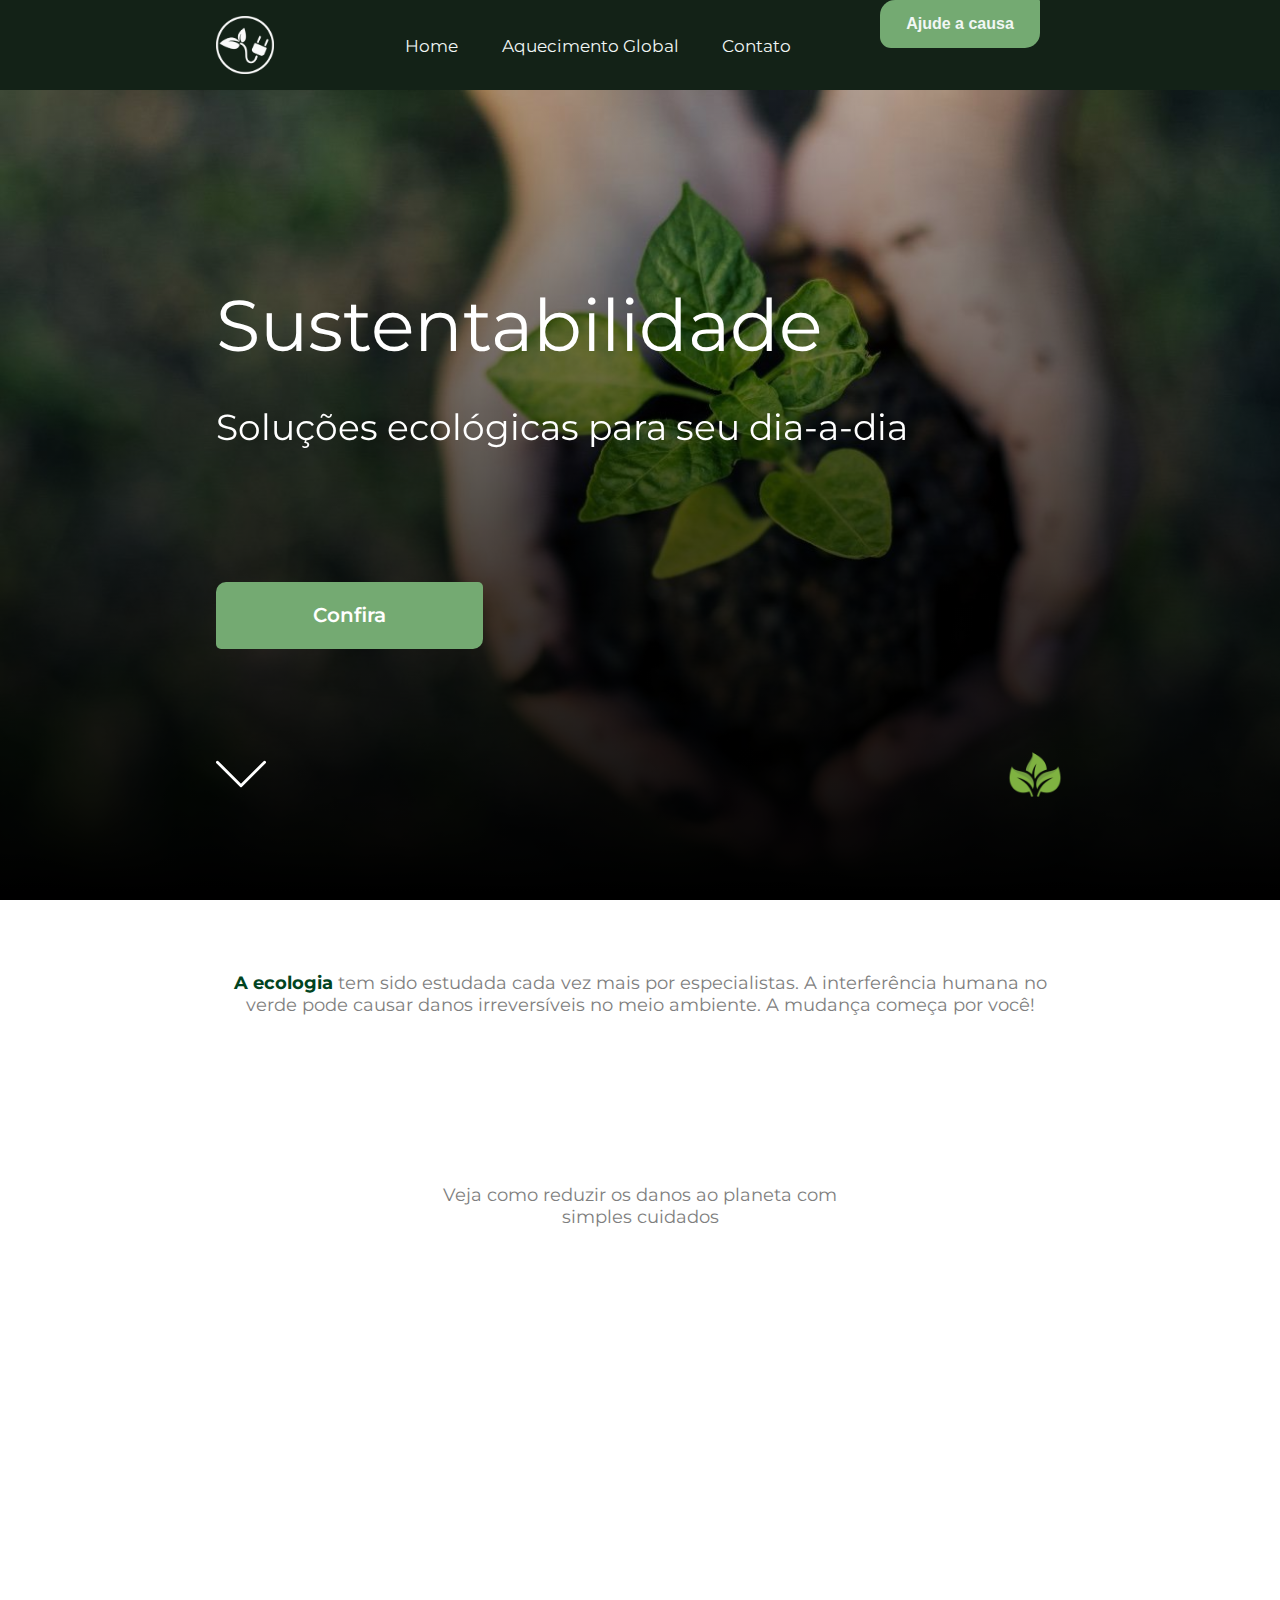
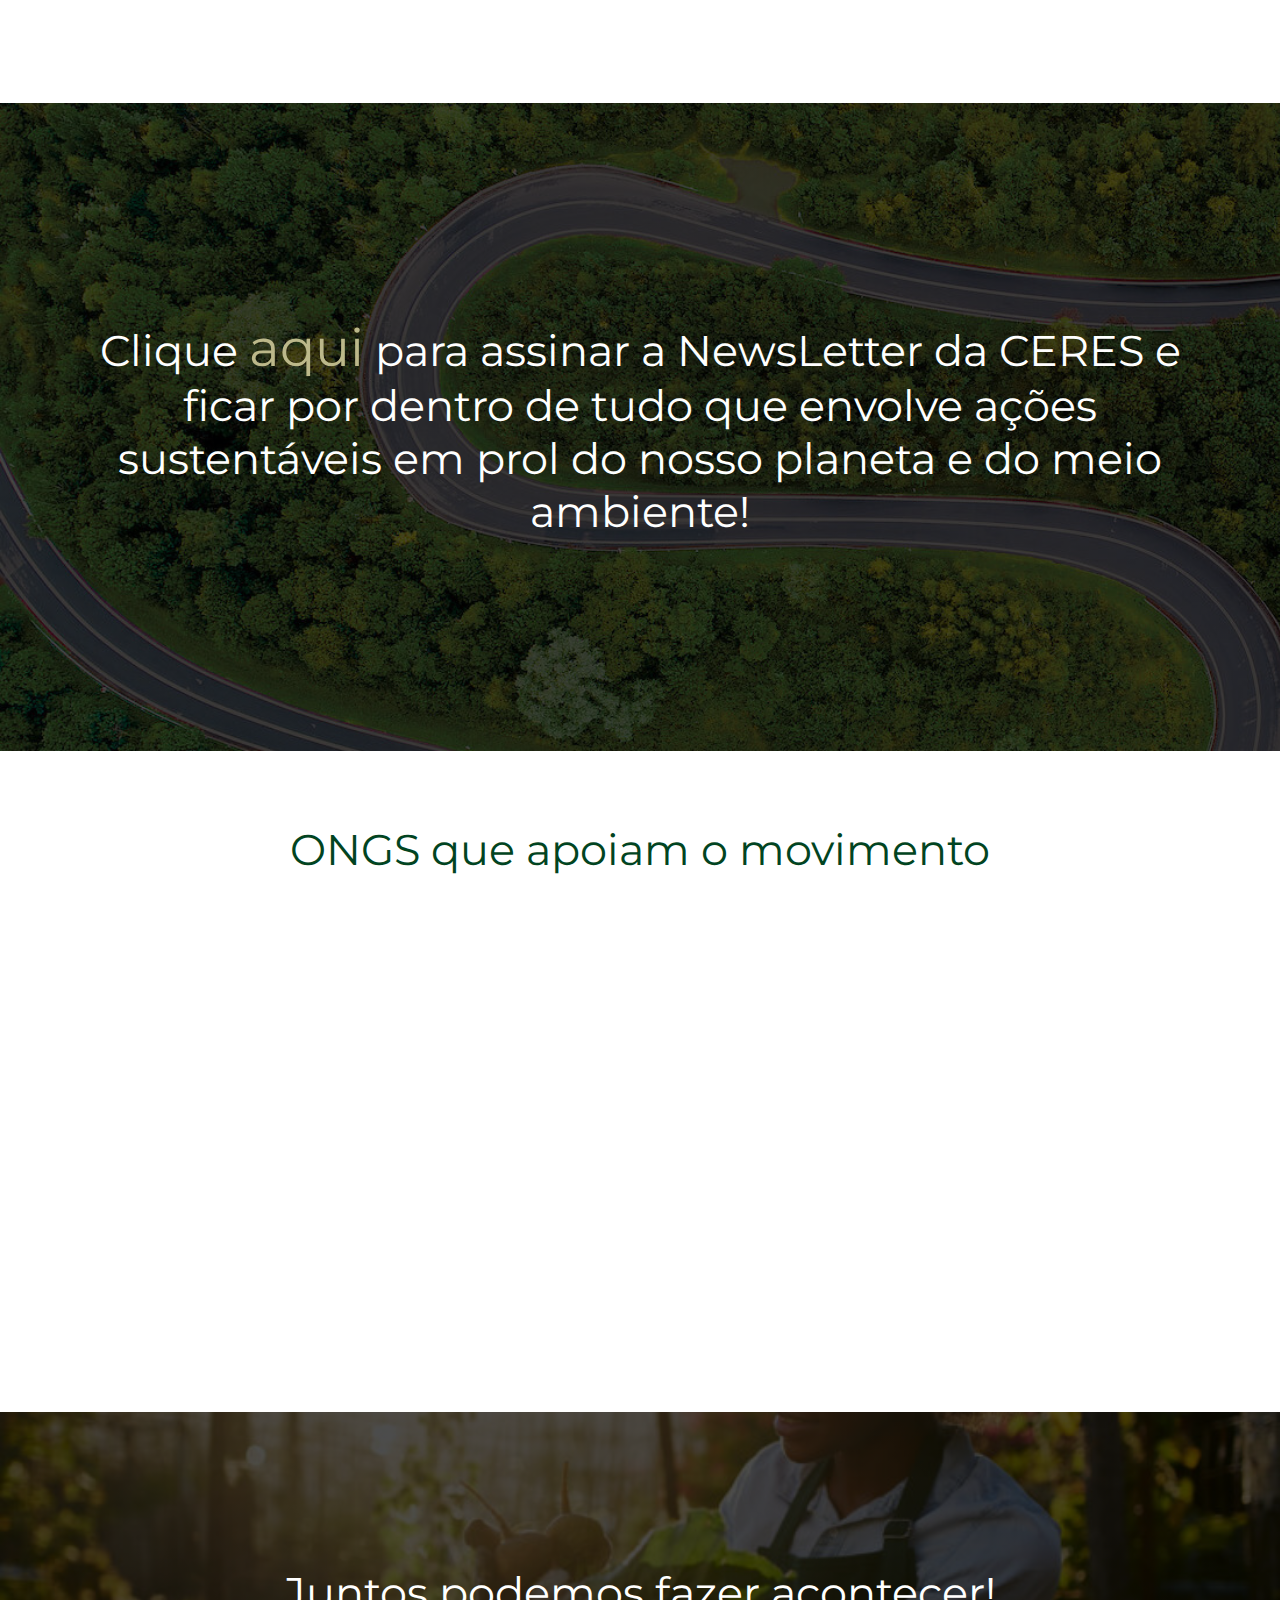
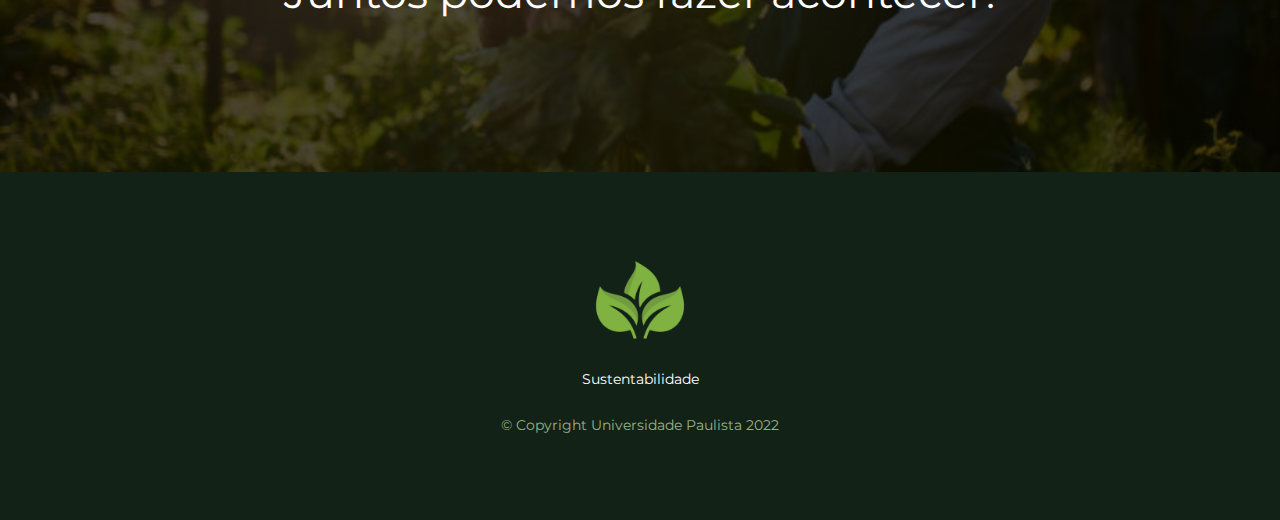
<file: index.html>
<!DOCTYPE html>
<html lang="pt-br">
<head>
    <meta charset="UTF-8">
    <meta http-equiv="X-UA-Compatible" content="IE=edge">
    <meta name="viewport" content="width=device-width, initial-scale=1.0, minimum-scale=1.0">
    <title>ECO - Sustentabilidade</title>
    <link rel="stylesheet" type="text/css" href="style.css">
</head>
<body>
    <header>
        <div class="logo">
            <img class="logoImg" alt="imagem da logo" src="./assets/img/logowhite.png">
        </div>
        <nav id="nav">
            <button aria-label="Abrir Menu" id="btn-mobile" aria-haspopup="true" aria-controls="menu" aria-expanded="false">
              <span id="hamburger"></span>
            </button>
            <ul id="menu" role="menu">
              <li><a href="index.html">Home</a></li>
              <li><a href="warming.html">Aquecimento Global</a></li>
              <li><a href="contact.html">Contato</a></li>
            </ul>
          </nav>
          <a href="https://www.greenpeace.org/brasil/participe/seja-um-doador/"><button class="buttonHeader">Ajude a causa</button></a>
    </header>
    <section class="img">
        <div class="fundo">
            <div class="containerLetters">
                <h1 data-anime="right">Sustentabilidade</h1>
                <h3 data-anime="right">Soluções ecológicas para seu dia-a-dia</h3>
                <button class="goContent"><p class="textButton">Confira</p></button>
            </div> 
            <div class="svg">
                <svg width="50" height="100" viewBox="0 0 70 38" fill="none" xmlns="http://www.w3.org/2000/svg">
                    <path d="M2 2.5L35 35.5L68 2.5" stroke="white" stroke-width="4" stroke-linecap="round" stroke-linejoin="round"/>
                </svg>
                <img class="logoImg" alt="imagem da logo" src="./assets/img/leaf.png">
          </div>   
        </div>
        
    </section>
    <section class="element">
        <div class="textInitial">
            <p class="text space"><span class="green">A ecologia</span> tem sido estudada cada vez mais por especialistas. A interferência humana no verde pode causar danos irreversíveis no meio ambiente. A mudança começa por você!</p>
        </div>
        <div class="conteinerObjects">
            <h2 data-anime="left">Dicas e cuidados</h2>
            <p class="text space">Veja como reduzir os danos ao planeta com simples cuidados</p>
            <div class="objects">
                <div class="objectsLeft" data-anime="right">
                    <div class="card avocado" >
                        <div class="imgCard">
                            <img src="./assets/img/plant1.png">
                        </div>
                        <div class="textContent">
                            <h4>Os 3 R's</h4>
                            <p>A política dos 3 R's da sustentabilidade deve ser aplicada em sua ordem de importância, assim como segue: reduzir, reutilizar e reciclar</p>
                        </div>
                    </div>
                    <div class="card darkJungleGreen">
                        <div class="imgCard">
                            <img src="./assets/img/plant2.png">
                        </div>
                        <div class="textContent">
                            <h4>Pense sustentável</h4>
                            <p>Incorpore o verde ao seu pensamento, comece a ter hábitos mais saudáveis ao meio ambiente como o cuidado com o uso de energia elétrica</p>
                        </div>
                    </div>
                </div>
                <div class="objectsRight" data-anime="left">
                    <div class="card sageGreen">
                        <div class="imgCard">
                            <img src="./assets/img/plant3.png">
                        </div>
                        <div class="textContent">
                            <h4>Lugar de lixo é no lixo</h4>
                            <p>Descarte corretamente os produtos que consumir. Lixo acumulado em meios não apropriados causa impactos sérios na vida de qualquer ser vivo</p>
                        </div>
                    </div>
                    <div class="card pistachio">
                        <div class="imgCard">
                            <img src="./assets/img/plant4.png">
                        </div>
                        <div class="textContent">
                            <h4>Pense no futuro da Terra</h4>
                            <p>Precisamos conscientizar cada vez mais as pessoas que nossos meios não são infinitos, é necessário nos preparamos para o amanhã!</p>
                        </div>
                    </div>
                    </div>
                </div>
            </div>
        </div>
    </section>
    <section>
        <div class="midBackground">
            <p class="text white  marginText">Clique <a href="https://www.ceres.org/signup_newsletter" class="sageGreenText">aqui</a> para assinar a NewsLetter da CERES e ficar por dentro de tudo que envolve ações sustentáveis em prol do nosso planeta e do meio ambiente!</p>
        </div>
    </section>
    <section class="lorem">
        <h2>ONGS que apoiam o movimento</h2>
        <div class="category" data-anime="top">
            <div class="category-1">
                <div class="imgInformation background-green">
                    <img class="imgInf" src="./assets/img/ceres.png">
                </div>
                <div class="containerInformation">
                    <h5 class="greenText">CERES</h5>
                    <div class="information">
                        <div class="line"></div>
                        <p>A CERES promove práticas e soluções de negócios sustentáveis ​​trabalhando com mais de 80 empresas, de empresas automobilísticas a provedores de serviços financeiros, bem como 130 organizações membros.</p>
                        <a href="http://ceres.org/"><button class="buttonInformationa boderGreen greenText">Veja mais!</button></a>
                        <div class="totalLine"></div>
                    </div>
                </div>
            </div>
            <div class="category-1">
                <div class="imgInformation background-green">
                    <img class="imgInf" src="./assets/img/NRDC.png">
                </div>
                <div class="containerInformation">
                    <h5 class="blueText">NRDC</h5>
                    <div class="information">
                        <div class="line"></div>
                        <p> A CI trabalha com cientistas, comunidades locais e profissionais de campo para proteger a natureza, a biodiversidade global e as comunidades humanas. </p>
                        <a href="https://www.nrdc.org/"><button class="buttonInformationb boderBlue blueText">Veja mais!</button></a>
                        <div class="totalLine"></div>
                    </div>
                </div>
            </div>
            <div class="category-1">
                <div class="imgInformation background-green">
                    <img class="imgInf" src="./assets/img/wwr.png">
                </div>
                <div class="containerInformation">
                    <h5 class="yellowText">World Resources Institute</h5>
                    <div class="information">
                        <div class="line"></div>
                        <p>O WWF trabalha em 100 países para conservar a natureza e proteger a biodiversidade. Fundada em 1961, agora é apoiada por quase 5 milhões de membros em todo o mundo .</p>
                        <a href="https://www.wri.org/"><button class="buttonInformationc boderYellow yellowText">Veja mais!</button></a>
                    </div>
                </div>
            </div>
        </div>
    </section>
    
    <div class="background">
        <p class="text white marginText">Juntos podemos fazer acontecer!</p>
    </div>
    <footer>
        <div class="lastImg">
            <div class="componentImg2">
                <img class="imgF" src="./assets/img/leaf.png" alt="logo">
                <p>Sustentabilidade</p>
            </div>
        </div>
        <p class="fs">© Copyright Universidade Paulista 2022</p>
    </footer>
</body>
<script src="js/menu.js"></script>
<script src="js/animations.js"></script>
</html>
</file>
<file: style.css>
@import url('https://fonts.googleapis.com/css2?family=Montserrat:ital,wght@0,100;0,200;0,300;0,400;0,500;0,600;0,700;0,800;0,900;1,100;1,200;1,300;1,400;1,500;1,600;1,700;1,800;1,900&display=swap');

html {
    box-sizing: border-box;
    font-size: 100%;
    overflow-x: hidden;
    font-family: 'Montserrat', sans-serif;
  }
  
  *, *:before, *:after {
    box-sizing: inherit;
  }
  
  body, h1, h2, h3, h4, h5, h6, p, ol, ul {
    margin: 0;
    padding: 0;
    font-weight: normal;
    font-family: 'Montserrat', sans-serif;
  }
  
  ol, ul {
    list-style: none;
  }
  
  img {
    max-width: 100%;
    height: auto;
  }

header{
    display: flex;
    width: 100vw;
    height: 10%;
    background-color: #132217;
    justify-content: space-between;
    min-height: 80px;

}
body{
    height: 100vh;
}

nav{
    height: 100%;
    display: flex;
    align-items: center;
}

a {
    color: #F1F7F5;
    text-decoration: none;
    font-size: 1.2em;
  }
  
a:hover {
    background: rgba(0, 0, 0, 0.05);
    color: #96b386;
    transition: ease-in-out all 0.2s;
}
#menu {
    display: flex;
    list-style: none;
    gap: 2rem;
}
  
#menu a {
    display: block;
    padding: 0.5rem;
}
  
#btn-mobile {
    display: none;
}
.logo{
    display: flex;
    width: auto;
    min-width: 100px;
    height: 100%;
    margin-left: 15em;
}
.logoImg{
    align-self: center;
    width: 4em;
}

.buttonHeader{
    width: 10em;
    height: 3em;
    align-self: center;
    background-color:#74AA72;
    color: #F1F7F5;
    font-weight: bold;
    border: none;
    border-radius: 15px 1px 15px 11px;
    font-size: 16px;
    cursor: pointer;
    margin-right: 15em;
    cursor: pointer;
}

.buttonHeader:hover {
  background-color:#608d5f;
  transition: ease-in-out all 0.2s;
}


.img .fundo {
    background: rgb(41,39,34);
    background: linear-gradient(360deg, rgba(0,0,0,1) 1%, rgba(0, 0, 0, 0.3) 100%);
    width: 100%;
    height: 100%;
    position: absolute;
    top: 0;
    display: flex;
    flex-direction: column;
    justify-content: space-evenly;
}

.img2 .fundo {
  background: rgb(41,39,34);
  background: linear-gradient(360deg, rgb(17, 14, 14) 1%, rgba(0, 0, 0, 0.3) 100%);
  width: 100%;
  height: 100%;
  position: absolute;
  top: 0;
  display: flex;
  flex-direction: column;
  justify-content: space-evenly;
}

.img3 .fundo {
  background: rgb(41,39,34);
  background: linear-gradient(360deg, rgb(4, 12, 3) 1%, rgba(0, 0, 0, 0.3) 100%);
  width: 100%;
  height: 100%;
  position: absolute;
  top: 0;
  display: flex;
  flex-direction: column;
  justify-content: space-evenly;
}


.img {
  background: url("./assets/img/sustentabilidadecover.jpg");
  background-size: cover;
  background-repeat: no-repeat;
  height: 90vh;
  position: relative;
  display: flex;
  min-height: 500px;
  width: auto;
}

.img2 {
  background: url("./assets/img/warming.jpg");
  background-size: cover;
  background-repeat: no-repeat;
  height: 90vh;
  position: relative;
  display: flex;
  min-height: 500px;
  width: auto;
}

.img3 {
  background: url("./assets/img/toucan.jpg");
  background-size: cover;
  background-repeat: no-repeat;
  height: 90vh;
  position: relative;
  display: flex;
  min-height: 500px;
  width: auto;
}

.element{
    height: 300px;
}

.containerLetters{
    display: flex;
    flex-direction: column;
    width: 100vw;
    margin-left: 15em;
    justify-content: center;
    padding-top:8em;
}


h1{
    font-size: 5em;
    color:white;

}

h3{
    font-size: 2.5em;
    color:white;

    margin-top: 1em;
}

.goContent{
    width: 20em;
    height: 5em;
    border:none;
    border-radius: 10px 5px 10px 5px;
    background-color: #74AA72;
    margin-top: 10em;
}

.goContent2{
  width: 20em;
  height: 5em;
  border:none;
  border-radius: 10px 5px 10px 5px;
  background-color: #b45548;
  margin-top: 10em;
}

.goContent3{
  width: 20em;
  height: 5em;
  border:none;
  border-radius: 10px 5px 10px 5px;
  background-color: #131742;
  margin-top: 10em;
}

.textButton{
    color: white;
    font-weight: 600;
    font-size: 1.5em;
}

.svg{
    display: flex;
    width: 100%;
    margin-left: 15em;
    padding-right: 30em;
    flex-direction: row;
    justify-content: space-between;
}

.element{
  display: block;
  margin:5em 15em;
  padding-bottom: 5em;
  height: auto;
  width: auto;
}

.textInitial{
  margin-bottom: 5em;
}
.text{
  font-size: 18px;
  color: #7E7E7E;
}

.green{
  color:#014421;
  font-weight: bold;
}

.space{
  margin-bottom:0.2em;
}

.textInitial{
  text-align: center;
}

.conteinerObjects{
  margin:0 15em;
  text-align: center;
}

h2{
  font-size: 3em;
  color:#014421;
  margin-bottom: 1em;
}

.objects{
  margin-top:1.5em;
  display: flex;
  justify-content: center;
  min-width: 30em;
}

.objectsLeft{
  display: flex;
  flex-direction: column;
  gap:1.5em;
  margin-right: 1.5em;
}

.objectsRight{
  display: flex;
  flex-direction: column;
  gap:1.5em;
}

.card{
  display: flex;
  width: 40em;
  height: 10em;
  align-items: center;
  color: white;
  border-radius: 12px;
}
.imgCard{
  width: 5em;
  height: 5em;
  margin-left: 2em;
  margin-top: 1.5em;
  min-width: 32px;
  min-height: 32px;
}

.textContent{
  text-align: left;
  margin-right: 2em;
  margin-left: 2em;
  font-size: 16px;
}

h4{
  font-family: 'Montserrat', sans-serif;
  font-weight: bold;
}
.avocado{
  background-color:#568203;
}

.pistachio{
  background-color:#93C572;
}

.pistachioText{
  color:#93C572;
  font-weight: bold;
}

.jungleGreenText{
  color:#29AB87;
  font-weight: bold;
}

.darkJungleGreen{
  background-color: #1A2421;
}

.darkJungleGreenText{
  color: #7bdb7b;
  font-weight: bold;
}

.sageGreen{
  background-color: #BCB88A;
}

.sageGreenText{
  color:#BCB88A;
}

.lorem{
  display: block;
  margin:5em 15em;
  height: auto;
  text-align: center;
  width: auto;
}
h5{
  font-size: 20px;
  margin: 0.5em 0;
}
.category{
  display: flex;
}
.line{
  width: 4em;
  background-color:#DEDEDE;
  height: 0.3em;
  margin: 1em auto;
}
.category-1{
  margin: 0 3em;
  font-size: 0.95em;
  color: #7E7E7E;
}
.greenText{
  color:#7FBA00;
}

.blueText{
  color: #00A4EF;
}

.yellowText{
  color: #FFB900;
}
.background-green{
  background-color:white;
}

.imgInformation{
  height: 10em;
  border-radius: 1000px;
  width:  10em;
  margin: 0 auto;
}

.imagemInf{
  width: 50%;
  height: auto;
  margin: 2em auto;
}

.marginPc{
  margin-top: 2.8em;
}
.totalLine{
  background-color:#DEDEDE;
  width: 100%;
  height: 0.3em;
  display: none;
}

.buttonInformationa{
  margin-top: 2.5em;
  width: 8em;
  height: 2.5em;
  border-radius: 8px;
  background-color: #FFFFFF;
  border:none;
  cursor: pointer;
}

.buttonInformationb{
  margin-top: 2.5em;
  width: 8em;
  height: 2.5em;
  border-radius: 8px;
  background-color: #FFFFFF;
  border:none;
  cursor: pointer;
}

.buttonInformationc{
  margin-top: 2.5em;
  width: 8em;
  border-radius: 8px;
  height: 2.5em;
  background-color: #FFFFFF;
  border:none;
  cursor: pointer;
}

.buttonInformationa:hover{
  margin-top: 2.5em;
  width: 8em;
  height: 2.5em;
  color: white;
  background: linear-gradient(90deg, rgba(128,175,113,1) 0%, rgba(122,138,97,1) 100%);
  transition: all ease-in-out 0.5s;
  border:none;
  cursor: pointer;
}

.buttonInformationb:hover{
  margin-top: 2.5em;
  width: 8em;
  height: 2.5em;
  color: white;
  background: linear-gradient(90deg, rgba(0,186,212,1) 0%, rgba(11,102,170,1) 100%);
  transition: all ease-in-out 0.5s;
  border:none;
  cursor: pointer;
}

.buttonInformationc:hover{
  margin-top: 2.5em;
  width: 8em;
  height: 2.5em;
  color: white;
  background: linear-gradient(90deg, rgba(254,198,40,1) 0%, rgba(221,135,65,1) 100%);
  transition: all ease-in-out 0.5s;
  border:none;
  cursor: pointer;
}

.boderGreen{
  border:2px solid #7FBA00;
}
.boderBlue{
  border:2px solid #00A4EF;
}
.boderYellow{
  border:2px solid #FFB900;
}

.last{
  display: block;
  margin: 0 15em;
  text-align: center;
  margin-bottom: 5em;
  width: auto;
}

.container{
  display: flex;
  justify-content: center;
}

.background{
  width: 100vw;
  height: 25em;
  background-image:linear-gradient(rgba(0, 0, 0, 0.7), 
  rgba(0, 0, 0, 0.7)), url("./assets/img/greenfootercover.jpg");
  background-size: cover;
  background-repeat: no-repeat;
  background-position-y: center;
  display: flex;
  margin-bottom: 5em;
  justify-content: center;
}

.background2{
  width: 100vw;
  height: 25em;
  background-image:linear-gradient(rgba(0, 0, 0, 0.7), 
  rgba(0, 0, 0, 0.7)), url("./assets/img/dry.jpg");
  background-size: cover;
  background-repeat: no-repeat;
  background-position-y: center;
  display: flex;
  margin-bottom: 5em;
  justify-content: center;
}

.background3{
  width: 100vw;
  height: 40em;
  background-image:linear-gradient(rgba(0, 0, 0, 0.7), 
  rgba(0, 0, 0, 0.7)), url("./assets/img/climate\ change.jpg");
  background-size: cover;
  background-repeat: no-repeat;
  background-position-y: center;
  display: flex;
  margin-bottom: 5em;
  justify-content: center;
}

.background4{
  width: 100vw;
  height: 40em;
  background-image:linear-gradient(rgba(0, 0, 0, 0.7), 
  rgba(0, 0, 0, 0.7)), url("./assets/img/nature.jpg");
  background-size: cover;
  background-repeat: no-repeat;
  background-position-y: center;
  display: flex;
  margin-bottom: 5em;
  justify-content: center;
}

.midBackground{
  width: 100vw;
  height: 45em;
  background-image:linear-gradient(rgba(0, 0, 0, 0.7), 
  rgba(0, 0, 0, 0.7)), url("./assets/img/newslettter.jpg");
  background-size: cover;
  background-repeat: no-repeat;
  background-position-y: center;
  display: flex;
  flex-direction: column;
  margin-bottom: 5em;
  justify-content: center;
}


.midBgButton{
  border-radius: 25px;
  width: 8em;
  height: 4em;
  padding: 10px 5px 5px 10px;
  background: linear-gradient(90deg, rgba(128,175,113,1) 0%, rgba(122,138,97,1) 100%);
  color: white;
  font-weight:600;
}

.entity{
    border-top-color: rgb(222, 222, 222);
    border-top-style: solid;
    border-top-width: 4px;
    border-bottom-color: rgb(222, 222, 222);
    border-bottom-style: solid;
    border-bottom-width: 4px;
    border-left-color: rgb(222, 222, 222);
    border-left-style: solid;
    border-left-width: 4px;
    border-image-source: initial;
    border-image-slice: initial;
    border-image-width: initial;
    border-image-outset: initial;
    border-image-repeat: initial;
    width: 18em;
    height: auto;
    
}

.borderRight{
    border-right-color: rgb(222, 222, 222);
    border-right-style: solid;
    border-right-width: 4px;
}

.font-size{
  font-size:14px;
}
.title{
  font-size:1.2em;
  color:#F25022;
  margin-bottom: 15px;
  margin-top:15px;
}
.padding{
  padding: 1em;
  padding-top: 0;
}

.white{
  color: white;
  font-size: 3em;
}

.marginText{
  text-align: center;
  align-self: center;
  margin-left: 1.5em;
  margin-right: 1.5em;
}

footer{
  text-align: center;
  width: auto;
  background-color: #132217;
  padding: 4em;
  margin-top: -5em;
  width: 100%;
  color: white;
  text-align: center;
}

.font-size2{
  font-size: calc(12px + 0.8vw)
}

form{
  width: 100%;
  margin: 0 auto;
  max-width: 600px;
  text-align: left;
  background-color: #E6E6E6;
  padding-top: 2em;
  display: flex;
  flex-direction: column;
  margin-top: 5em;
  margin-bottom: 5em;
}

label.green{
  color: #18b378;
}

label{
  font-size: 13px;
  color: #6e6e6e;
  margin-bottom: 0.5em;
  width: 80%;
  align-self: center;
}

input{
  width: 80%;
  height: 4em;
  border: none;
  align-self: center;
  padding-left: 2em;
  color: #6e6e6e;
}

input.azul{
    outline-color: #1869B3;
    outline-style: auto;
    outline-width: 1px;
    color:#1869B3;
}

.buttonForm{
  margin-top: 2.5em;
  width: 80%;
  align-self: center;
  height: 4em;
  margin-bottom:2.5em;
  border:none;
  background-color: #119b79;
  color: white;
  text-align: center;
}

.lastImg{
  width: 100%;
  display: flex;
  max-width: 400px;
  margin: 0 auto;
}

.componentImg2{
  width: 100%;
  min-width: 50px;
  display: flex;
  justify-content: center;
  align-items: center;
  flex-direction: column;
}
.componentImg2 img{
  width: 4em;
  margin: 1.4em;
}

.imgF{
  max-width: 50%;
  min-width: 100px;
}

.imgC{
  max-width: 50%;
  min-width: 30px;
}

.fs{
  padding:2em 0;
  font-size: 14px;
  color: #96b386;
}

@media (max-width: 1500px)
{
  html{
      font-size: 95%;
  }
  .textContent{
    font-size: 12px;
  }
}

@media (max-width: 1350px)
{
  html{
      font-size: 90%;
  }
}

@media (max-width: 1100px)
{
  html{
      font-size: 80%;
  }

  .buttonHeader{
      margin-right: 7.5em;
  }
  .textContent{
    font-size: 10px;
  }

  .font-size{
    font-size: calc(10px + 0.5vw);
  }
}

@media (max-width: 1000px)
{
  html{
      font-size: 70%;
  }
  .item{
      font-size: 1.1em;
  }
}

@media (max-width: 880px)
{
  html{
      font-size: 50%;
  }
  .item{
      font-size: 1.1em;
  }
  .logo{
      display: none;
  }
  #menu {
    display: block;
    position: absolute;
    width: 100%;
    top: 70px;
    right: 0px;
    background: #132217;
    transition: 0.6s;
    z-index: 1000;
    height: 0px;
    visibility: hidden;
    overflow-y: hidden;
  }

  .buttonHeader{
      margin-right: 40px;
  }

  #nav{
      margin-left: 30px;
  }
  #nav.active #menu {
    height: calc(100vh - 70px);
    visibility: visible;
    overflow-y: auto;
  }
  #menu a {
    padding: 1rem 0;
    margin: 5em 5em;
    font-size: 1.5em;
    border-bottom: 2px solid rgba(0, 0, 0, 0.05);
  }
  #btn-mobile {
    display: flex;
    padding: 0.5rem 1rem;
    font-size: 1rem;
    border: none;
    background: none;
    cursor: pointer;
    gap: 0.5rem;
    align-self: center;
    color:white
  }
  #hamburger {
    border-top: 2px solid;
    width: 20px;
  }
  #hamburger::after,
  #hamburger::before {
    content: '';
    display: block;
    width: 20px;
    height: 2px;
    background: currentColor;
    margin-top: 5px;
    transition: 0.3s;
    position: relative;
  }
  #nav.active #hamburger {
    border-top-color: transparent;
  }
  #nav.active #hamburger::before {
    transform: rotate(135deg);
  }
  #nav.active #hamburger::after {
    transform: rotate(-135deg);
    top: -7px;
  }

  .containerLetters{
    display: block;
    width: auto;
    margin:0 5em;
    padding-top:5em;
    text-align: center;
}
  svg{
    display: none;
  }
  .svg{
    display: block;
    margin: 0 auto;
    text-align: center;
    padding: 0;
  }

  .element{
    margin:5em 5em;
  }

  .conteinerObjects{
    margin:0 5em;
  }
  .objects{
    flex-direction: column;
    align-items: center;
  }

  .objectsLeft{
    margin:0;
    margin-bottom: 1.5em;
    width: 100%;
  }

  .objectsRight{
    width: 100%;
  }

  .card{
    width: 100%;
    min-width: 30em;
    height: 15em;
  }

  .textContent{
    font-size: 12px;
  }
  .lorem{
    margin: 5em;
  }
  .category{
    display: flex;
    flex-direction: column;
    align-items: center;
  }
  .line{
    display: none;
  }
  .totalLine{
    margin-top: 3em;
    display: block;
  }
  .category-1{
    display: flex;
    flex-direction: row-reverse;
    align-items: center;
    justify-content: center;
    font-size: 1.5em;
  }
  .containerInformation{
    text-align: start;
  }
  .imgInformation{
    align-self: center;
    max-width: 50px;
    max-height: 50px;
    min-width: 50px;
    min-height: 50px;
    margin-bottom: 5em;
  }
  .imagemInf{
    margin-top: 1em;
  }
  .marginPc{
    margin-top: 1.5em;
  }
  .buttonInformation{
    margin-top:1.5em;
  }

  .last{
    margin: 5em;
  }
  .container{
    flex-direction: column;
    align-items: center;
  }
  .entity{
    width: 100%;
    max-width: 500px;
    border-right-color: rgb(222, 222, 222);
    border-right-style: solid;
    border-right-width: 4px;
    border-bottom: none;
  }
  .borderRight{
    border-bottom-color: rgb(222, 222, 222);
    border-bottom-style: solid;
    border-bottom-width: 4px;
  }

  .imgCircleElipsys{
    margin-top: 2.5em;
    margin-left: 2em;
  }
}

@media (max-width: 410px)
{
  .lorem{
    margin:0 1em;
  }

  .element{
    margin:5em 1em;
    padding: 0;
  }
  .conteinerObjects{
    margin:5em 0;
  }
  .containerLetters{
    margin: 0 0em;
  }

}

@media (max-width: 300px)
{
  h5{
    font-size: 13px;
  }
  .white{
    font-size: 2.5em;
  }
  .componentImg2{
    display: none;
  }
  .lastImg{
    justify-content: center;
  }
  .componentImg{
    display: flex;
  }
}

[data-anime] {
  opacity: 0;
  transition: .3s;
}

[data-anime="left"] {
  transform: translate3d(-50px, 0, 0);
}

[data-anime="right"] {
  transform: translate3d(50px, 0, 0);
}

[data-anime="top"] {
  transform: translate3d(0, -50px, 0);
}

[data-anime].animate {
  opacity: 1;
  transform: translate3d(0px, 0px, 0px);
}

table {
  width: 100%;
  font-family: 'Montserrat', sans-serif;
  font-weight: bold;
  margin-top: 4em;
}

table th {
  font-size: 16px;
  color: #fafafafa;
  background: #B45548;
  border-color: #e2e2e2;
  height: 50px;
}

table td {
  border-color: #e2e2e2;
  border-bottom-color: #fff;
}

table th,
table td {
  padding: 10px;
}

table td {
  padding: 10px;
  color: #3d3d3d;
}

table tr:last-child td {
  border-bottom-color: #e2e2e2;
}

dl dt {
  font-size: 20px;
  color: #020202;
  display: block;
  float: none;
  margin: 0 0 10px;
}

dl dd {
  text-indent: 20px;
  margin: 0 0 20px;
}

.flexWarming{
  display: flex;
  align-items: center;
  justify-content: center;
}

.warmingText{
  width: 50%;
  margin: 2rem;
  font-size: 15px;
}

.warmingImage{
  width: 100%;
  margin: 1.5rem;
  display: flex;
  align-items: center;
  justify-content: center;
}

.warmingImage img{
  width: 20%;
  margin-bottom: -3em;
}

.imgCircleElipsys{
  border-radius: 1200px;
}

.mgTop{
  margin-top: 0;
}
.Mapinha{
	width:1904px;
	height:450px;
	border:0;	
}

@media all and (max-width:1350px){
    .Mapinha {
		width: 1000px;
		height:400px;
    }
}
</file>
